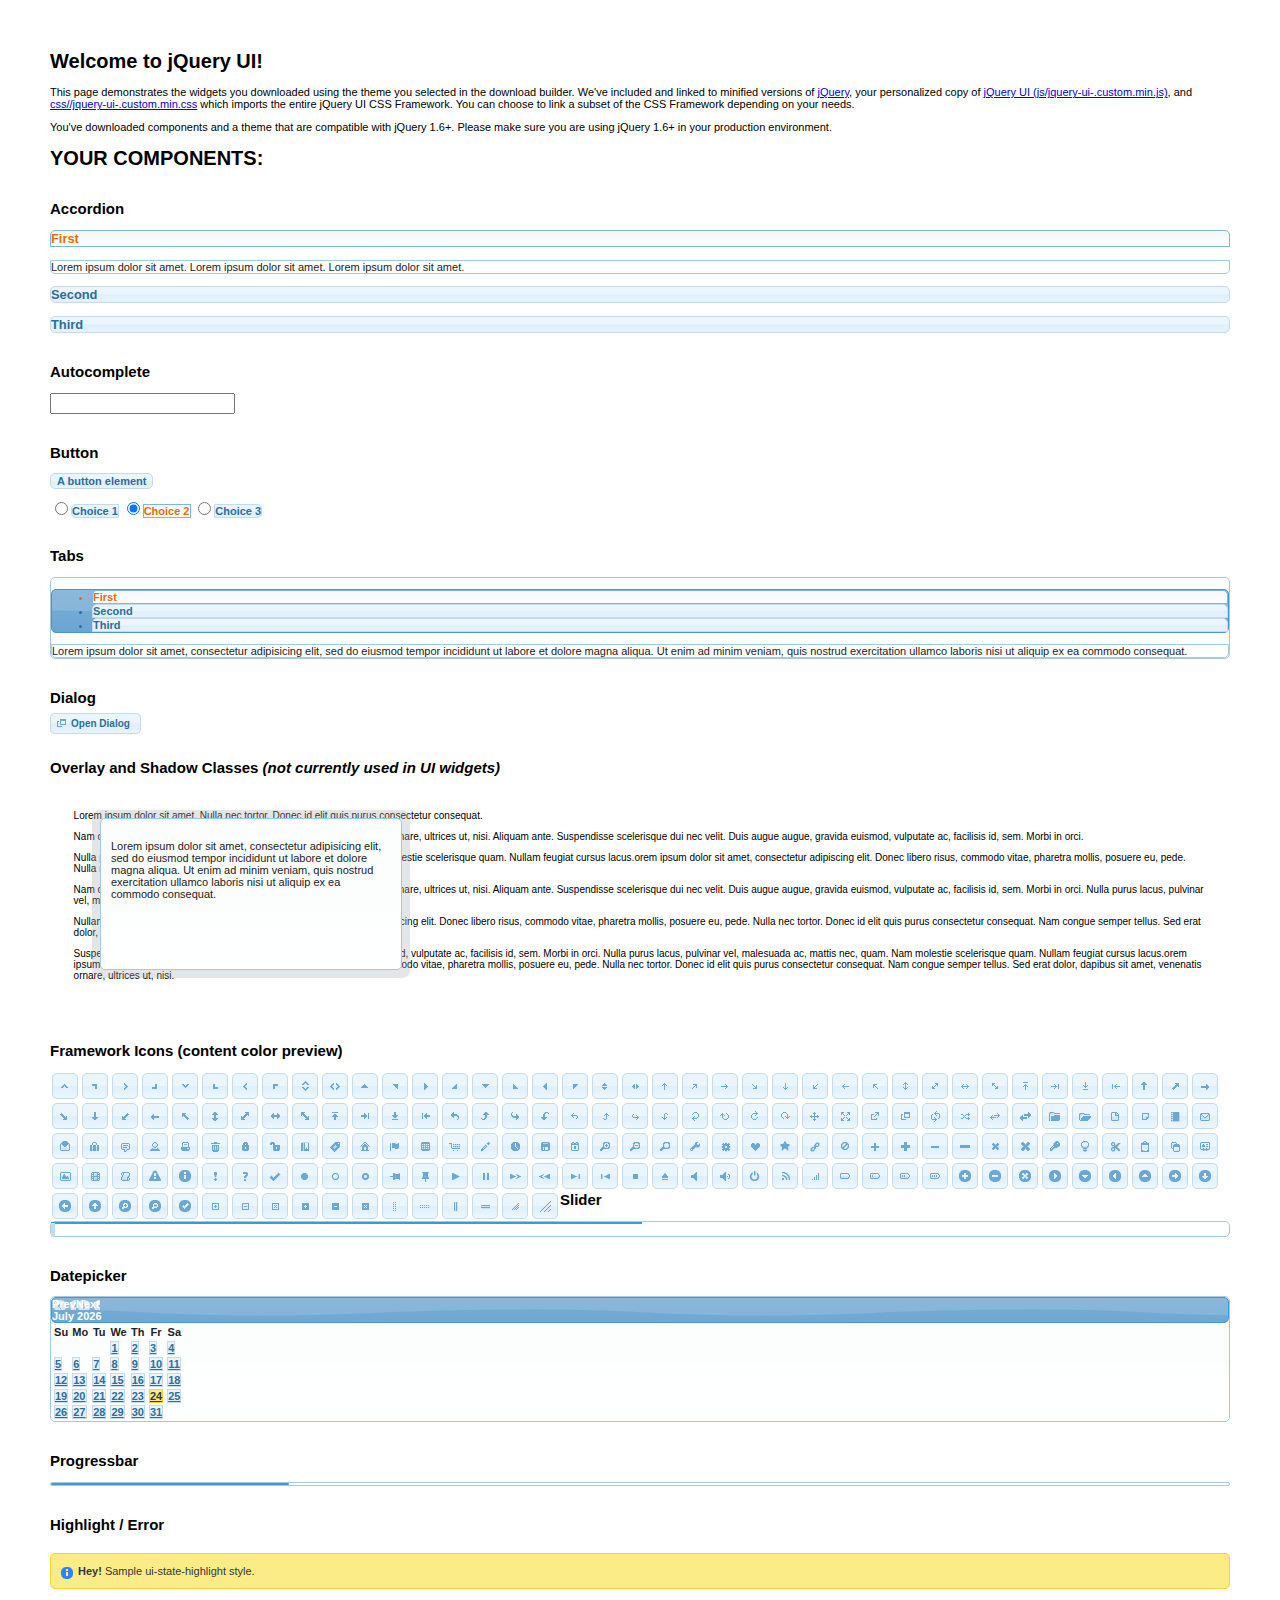
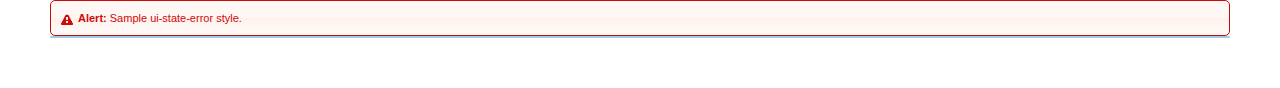
<file: pozosPemex/web/js/jquery/ui/jquery-ui-1.9.2/index.html>
<!doctype html>
<html lang="us">
<head>
	<meta charset="utf-8">
	<title>jQuery UI Example Page</title>
	<link href="css/redmond/jquery-ui-1.9.2.custom.css" rel="stylesheet">
	<script src="js/jquery-1.8.3.js"></script>
	<script src="js/jquery-ui-1.9.2.custom.js"></script>
	<script>
	$(function() {
		
		$( "#accordion" ).accordion();
		

		
		var availableTags = [
			"ActionScript",
			"AppleScript",
			"Asp",
			"BASIC",
			"C",
			"C++",
			"Clojure",
			"COBOL",
			"ColdFusion",
			"Erlang",
			"Fortran",
			"Groovy",
			"Haskell",
			"Java",
			"JavaScript",
			"Lisp",
			"Perl",
			"PHP",
			"Python",
			"Ruby",
			"Scala",
			"Scheme"
		];
		$( "#autocomplete" ).autocomplete({
			source: availableTags
		});
		

		
		$( "#button" ).button();
		$( "#radioset" ).buttonset();
		

		
		$( "#tabs" ).tabs();
		

		
		$( "#dialog" ).dialog({
			autoOpen: false,
			width: 400,
			buttons: [
				{
					text: "Ok",
					click: function() {
						$( this ).dialog( "close" );
					}
				},
				{
					text: "Cancel",
					click: function() {
						$( this ).dialog( "close" );
					}
				}
			]
		});

		// Link to open the dialog
		$( "#dialog-link" ).click(function( event ) {
			$( "#dialog" ).dialog( "open" );
			event.preventDefault();
		});
		

		
		$( "#datepicker" ).datepicker({
			inline: true
		});
		

		
		$( "#slider" ).slider({
			range: true,
			values: [ 17, 67 ]
		});
		

		
		$( "#progressbar" ).progressbar({
			value: 20
		});
		

		// Hover states on the static widgets
		$( "#dialog-link, #icons li" ).hover(
			function() {
				$( this ).addClass( "ui-state-hover" );
			},
			function() {
				$( this ).removeClass( "ui-state-hover" );
			}
		);
	});
	</script>
	<style>
	body{
		font: 62.5% "Trebuchet MS", sans-serif;
		margin: 50px;
	}
	.demoHeaders {
		margin-top: 2em;
	}
	#dialog-link {
		padding: .4em 1em .4em 20px;
		text-decoration: none;
		position: relative;
	}
	#dialog-link span.ui-icon {
		margin: 0 5px 0 0;
		position: absolute;
		left: .2em;
		top: 50%;
		margin-top: -8px;
	}
	#icons {
		margin: 0;
		padding: 0;
	}
	#icons li {
		margin: 2px;
		position: relative;
		padding: 4px 0;
		cursor: pointer;
		float: left;
		list-style: none;
	}
	#icons span.ui-icon {
		float: left;
		margin: 0 4px;
	}
	.fakewindowcontain .ui-widget-overlay {
		position: absolute;
	}
	</style>
</head>
<body>

<h1>Welcome to jQuery UI!</h1>

<div class="ui-widget">
	<p>This page demonstrates the widgets you downloaded using the theme you selected in the download builder. We've included and linked to minified versions of <a href="js/jquery-1.8.3.js">jQuery</a>, your personalized copy of <a href="js/jquery-ui-.custom.min.js">jQuery UI (js/jquery-ui-.custom.min.js)</a>, and <a href="css//jquery-ui-.custom.min.css">css//jquery-ui-.custom.min.css</a> which imports the entire jQuery UI CSS Framework. You can choose to link a subset of the CSS Framework depending on your needs. </p>
	<p>You've downloaded components and a theme that are compatible with jQuery 1.6+. Please make sure you are using jQuery 1.6+ in your production environment.</p>
</div>

<h1>YOUR COMPONENTS:</h1>


<!-- Accordion -->
<h2 class="demoHeaders">Accordion</h2>
<div id="accordion">
	<h3>First</h3>
	<div>Lorem ipsum dolor sit amet. Lorem ipsum dolor sit amet. Lorem ipsum dolor sit amet.</div>
	<h3>Second</h3>
	<div>Phasellus mattis tincidunt nibh.</div>
	<h3>Third</h3>
	<div>Nam dui erat, auctor a, dignissim quis.</div>
</div>



<!-- Autocomplete -->
<h2 class="demoHeaders">Autocomplete</h2>
<div>
	<input id="autocomplete" title="type &quot;a&quot;">
</div>



<!-- Button -->
<h2 class="demoHeaders">Button</h2>
<button id="button">A button element</button>
<form style="margin-top: 1em;">
	<div id="radioset">
		<input type="radio" id="radio1" name="radio"><label for="radio1">Choice 1</label>
		<input type="radio" id="radio2" name="radio" checked="checked"><label for="radio2">Choice 2</label>
		<input type="radio" id="radio3" name="radio"><label for="radio3">Choice 3</label>
	</div>
</form>



<!-- Tabs -->
<h2 class="demoHeaders">Tabs</h2>
<div id="tabs">
	<ul>
		<li><a href="#tabs-1">First</a></li>
		<li><a href="#tabs-2">Second</a></li>
		<li><a href="#tabs-3">Third</a></li>
	</ul>
	<div id="tabs-1">Lorem ipsum dolor sit amet, consectetur adipisicing elit, sed do eiusmod tempor incididunt ut labore et dolore magna aliqua. Ut enim ad minim veniam, quis nostrud exercitation ullamco laboris nisi ut aliquip ex ea commodo consequat.</div>
	<div id="tabs-2">Phasellus mattis tincidunt nibh. Cras orci urna, blandit id, pretium vel, aliquet ornare, felis. Maecenas scelerisque sem non nisl. Fusce sed lorem in enim dictum bibendum.</div>
	<div id="tabs-3">Nam dui erat, auctor a, dignissim quis, sollicitudin eu, felis. Pellentesque nisi urna, interdum eget, sagittis et, consequat vestibulum, lacus. Mauris porttitor ullamcorper augue.</div>
</div>



<!-- Dialog NOTE: Dialog is not generated by UI in this demo so it can be visually styled in themeroller-->
<h2 class="demoHeaders">Dialog</h2>
<p><a href="#" id="dialog-link" class="ui-state-default ui-corner-all"><span class="ui-icon ui-icon-newwin"></span>Open Dialog</a></p>

<h2 class="demoHeaders">Overlay and Shadow Classes <em>(not currently used in UI widgets)</em></h2>
<div style="position: relative; width: 96%; height: 200px; padding:1% 2%; overflow:hidden;" class="fakewindowcontain">
	<p>Lorem ipsum dolor sit amet,  Nulla nec tortor. Donec id elit quis purus consectetur consequat. </p><p>Nam congue semper tellus. Sed erat dolor, dapibus sit amet, venenatis ornare, ultrices ut, nisi. Aliquam ante. Suspendisse scelerisque dui nec velit. Duis augue augue, gravida euismod, vulputate ac, facilisis id, sem. Morbi in orci. </p><p>Nulla purus lacus, pulvinar vel, malesuada ac, mattis nec, quam. Nam molestie scelerisque quam. Nullam feugiat cursus lacus.orem ipsum dolor sit amet, consectetur adipiscing elit. Donec libero risus, commodo vitae, pharetra mollis, posuere eu, pede. Nulla nec tortor. Donec id elit quis purus consectetur consequat. </p><p>Nam congue semper tellus. Sed erat dolor, dapibus sit amet, venenatis ornare, ultrices ut, nisi. Aliquam ante. Suspendisse scelerisque dui nec velit. Duis augue augue, gravida euismod, vulputate ac, facilisis id, sem. Morbi in orci. Nulla purus lacus, pulvinar vel, malesuada ac, mattis nec, quam. Nam molestie scelerisque quam. </p><p>Nullam feugiat cursus lacus.orem ipsum dolor sit amet, consectetur adipiscing elit. Donec libero risus, commodo vitae, pharetra mollis, posuere eu, pede. Nulla nec tortor. Donec id elit quis purus consectetur consequat. Nam congue semper tellus. Sed erat dolor, dapibus sit amet, venenatis ornare, ultrices ut, nisi. Aliquam ante. </p><p>Suspendisse scelerisque dui nec velit. Duis augue augue, gravida euismod, vulputate ac, facilisis id, sem. Morbi in orci. Nulla purus lacus, pulvinar vel, malesuada ac, mattis nec, quam. Nam molestie scelerisque quam. Nullam feugiat cursus lacus.orem ipsum dolor sit amet, consectetur adipiscing elit. Donec libero risus, commodo vitae, pharetra mollis, posuere eu, pede. Nulla nec tortor. Donec id elit quis purus consectetur consequat. Nam congue semper tellus. Sed erat dolor, dapibus sit amet, venenatis ornare, ultrices ut, nisi. </p>

	<!-- ui-dialog -->
	<div class="ui-overlay"><div class="ui-widget-overlay"></div><div class="ui-widget-shadow ui-corner-all" style="width: 302px; height: 152px; position: absolute; left: 50px; top: 30px;"></div></div>
	<div style="position: absolute; width: 280px; height: 130px;left: 50px; top: 30px; padding: 10px;" class="ui-widget ui-widget-content ui-corner-all">
		<div class="ui-dialog-content ui-widget-content" style="background: none; border: 0;">
			<p>Lorem ipsum dolor sit amet, consectetur adipisicing elit, sed do eiusmod tempor incididunt ut labore et dolore magna aliqua. Ut enim ad minim veniam, quis nostrud exercitation ullamco laboris nisi ut aliquip ex ea commodo consequat.</p>
		</div>
	</div>

</div>

<!-- ui-dialog -->
<div id="dialog" title="Dialog Title">
	<p>Lorem ipsum dolor sit amet, consectetur adipisicing elit, sed do eiusmod tempor incididunt ut labore et dolore magna aliqua. Ut enim ad minim veniam, quis nostrud exercitation ullamco laboris nisi ut aliquip ex ea commodo consequat.</p>
</div>



<h2 class="demoHeaders">Framework Icons (content color preview)</h2>
<ul id="icons" class="ui-widget ui-helper-clearfix">
	<li class="ui-state-default ui-corner-all" title=".ui-icon-carat-1-n"><span class="ui-icon ui-icon-carat-1-n"></span></li>
	<li class="ui-state-default ui-corner-all" title=".ui-icon-carat-1-ne"><span class="ui-icon ui-icon-carat-1-ne"></span></li>
	<li class="ui-state-default ui-corner-all" title=".ui-icon-carat-1-e"><span class="ui-icon ui-icon-carat-1-e"></span></li>
	<li class="ui-state-default ui-corner-all" title=".ui-icon-carat-1-se"><span class="ui-icon ui-icon-carat-1-se"></span></li>
	<li class="ui-state-default ui-corner-all" title=".ui-icon-carat-1-s"><span class="ui-icon ui-icon-carat-1-s"></span></li>
	<li class="ui-state-default ui-corner-all" title=".ui-icon-carat-1-sw"><span class="ui-icon ui-icon-carat-1-sw"></span></li>
	<li class="ui-state-default ui-corner-all" title=".ui-icon-carat-1-w"><span class="ui-icon ui-icon-carat-1-w"></span></li>
	<li class="ui-state-default ui-corner-all" title=".ui-icon-carat-1-nw"><span class="ui-icon ui-icon-carat-1-nw"></span></li>
	<li class="ui-state-default ui-corner-all" title=".ui-icon-carat-2-n-s"><span class="ui-icon ui-icon-carat-2-n-s"></span></li>
	<li class="ui-state-default ui-corner-all" title=".ui-icon-carat-2-e-w"><span class="ui-icon ui-icon-carat-2-e-w"></span></li>
	<li class="ui-state-default ui-corner-all" title=".ui-icon-triangle-1-n"><span class="ui-icon ui-icon-triangle-1-n"></span></li>
	<li class="ui-state-default ui-corner-all" title=".ui-icon-triangle-1-ne"><span class="ui-icon ui-icon-triangle-1-ne"></span></li>
	<li class="ui-state-default ui-corner-all" title=".ui-icon-triangle-1-e"><span class="ui-icon ui-icon-triangle-1-e"></span></li>
	<li class="ui-state-default ui-corner-all" title=".ui-icon-triangle-1-se"><span class="ui-icon ui-icon-triangle-1-se"></span></li>
	<li class="ui-state-default ui-corner-all" title=".ui-icon-triangle-1-s"><span class="ui-icon ui-icon-triangle-1-s"></span></li>
	<li class="ui-state-default ui-corner-all" title=".ui-icon-triangle-1-sw"><span class="ui-icon ui-icon-triangle-1-sw"></span></li>
	<li class="ui-state-default ui-corner-all" title=".ui-icon-triangle-1-w"><span class="ui-icon ui-icon-triangle-1-w"></span></li>
	<li class="ui-state-default ui-corner-all" title=".ui-icon-triangle-1-nw"><span class="ui-icon ui-icon-triangle-1-nw"></span></li>
	<li class="ui-state-default ui-corner-all" title=".ui-icon-triangle-2-n-s"><span class="ui-icon ui-icon-triangle-2-n-s"></span></li>
	<li class="ui-state-default ui-corner-all" title=".ui-icon-triangle-2-e-w"><span class="ui-icon ui-icon-triangle-2-e-w"></span></li>
	<li class="ui-state-default ui-corner-all" title=".ui-icon-arrow-1-n"><span class="ui-icon ui-icon-arrow-1-n"></span></li>
	<li class="ui-state-default ui-corner-all" title=".ui-icon-arrow-1-ne"><span class="ui-icon ui-icon-arrow-1-ne"></span></li>
	<li class="ui-state-default ui-corner-all" title=".ui-icon-arrow-1-e"><span class="ui-icon ui-icon-arrow-1-e"></span></li>
	<li class="ui-state-default ui-corner-all" title=".ui-icon-arrow-1-se"><span class="ui-icon ui-icon-arrow-1-se"></span></li>
	<li class="ui-state-default ui-corner-all" title=".ui-icon-arrow-1-s"><span class="ui-icon ui-icon-arrow-1-s"></span></li>
	<li class="ui-state-default ui-corner-all" title=".ui-icon-arrow-1-sw"><span class="ui-icon ui-icon-arrow-1-sw"></span></li>
	<li class="ui-state-default ui-corner-all" title=".ui-icon-arrow-1-w"><span class="ui-icon ui-icon-arrow-1-w"></span></li>
	<li class="ui-state-default ui-corner-all" title=".ui-icon-arrow-1-nw"><span class="ui-icon ui-icon-arrow-1-nw"></span></li>
	<li class="ui-state-default ui-corner-all" title=".ui-icon-arrow-2-n-s"><span class="ui-icon ui-icon-arrow-2-n-s"></span></li>
	<li class="ui-state-default ui-corner-all" title=".ui-icon-arrow-2-ne-sw"><span class="ui-icon ui-icon-arrow-2-ne-sw"></span></li>
	<li class="ui-state-default ui-corner-all" title=".ui-icon-arrow-2-e-w"><span class="ui-icon ui-icon-arrow-2-e-w"></span></li>
	<li class="ui-state-default ui-corner-all" title=".ui-icon-arrow-2-se-nw"><span class="ui-icon ui-icon-arrow-2-se-nw"></span></li>
	<li class="ui-state-default ui-corner-all" title=".ui-icon-arrowstop-1-n"><span class="ui-icon ui-icon-arrowstop-1-n"></span></li>
	<li class="ui-state-default ui-corner-all" title=".ui-icon-arrowstop-1-e"><span class="ui-icon ui-icon-arrowstop-1-e"></span></li>
	<li class="ui-state-default ui-corner-all" title=".ui-icon-arrowstop-1-s"><span class="ui-icon ui-icon-arrowstop-1-s"></span></li>
	<li class="ui-state-default ui-corner-all" title=".ui-icon-arrowstop-1-w"><span class="ui-icon ui-icon-arrowstop-1-w"></span></li>
	<li class="ui-state-default ui-corner-all" title=".ui-icon-arrowthick-1-n"><span class="ui-icon ui-icon-arrowthick-1-n"></span></li>
	<li class="ui-state-default ui-corner-all" title=".ui-icon-arrowthick-1-ne"><span class="ui-icon ui-icon-arrowthick-1-ne"></span></li>
	<li class="ui-state-default ui-corner-all" title=".ui-icon-arrowthick-1-e"><span class="ui-icon ui-icon-arrowthick-1-e"></span></li>
	<li class="ui-state-default ui-corner-all" title=".ui-icon-arrowthick-1-se"><span class="ui-icon ui-icon-arrowthick-1-se"></span></li>
	<li class="ui-state-default ui-corner-all" title=".ui-icon-arrowthick-1-s"><span class="ui-icon ui-icon-arrowthick-1-s"></span></li>
	<li class="ui-state-default ui-corner-all" title=".ui-icon-arrowthick-1-sw"><span class="ui-icon ui-icon-arrowthick-1-sw"></span></li>
	<li class="ui-state-default ui-corner-all" title=".ui-icon-arrowthick-1-w"><span class="ui-icon ui-icon-arrowthick-1-w"></span></li>
	<li class="ui-state-default ui-corner-all" title=".ui-icon-arrowthick-1-nw"><span class="ui-icon ui-icon-arrowthick-1-nw"></span></li>
	<li class="ui-state-default ui-corner-all" title=".ui-icon-arrowthick-2-n-s"><span class="ui-icon ui-icon-arrowthick-2-n-s"></span></li>
	<li class="ui-state-default ui-corner-all" title=".ui-icon-arrowthick-2-ne-sw"><span class="ui-icon ui-icon-arrowthick-2-ne-sw"></span></li>
	<li class="ui-state-default ui-corner-all" title=".ui-icon-arrowthick-2-e-w"><span class="ui-icon ui-icon-arrowthick-2-e-w"></span></li>
	<li class="ui-state-default ui-corner-all" title=".ui-icon-arrowthick-2-se-nw"><span class="ui-icon ui-icon-arrowthick-2-se-nw"></span></li>
	<li class="ui-state-default ui-corner-all" title=".ui-icon-arrowthickstop-1-n"><span class="ui-icon ui-icon-arrowthickstop-1-n"></span></li>
	<li class="ui-state-default ui-corner-all" title=".ui-icon-arrowthickstop-1-e"><span class="ui-icon ui-icon-arrowthickstop-1-e"></span></li>
	<li class="ui-state-default ui-corner-all" title=".ui-icon-arrowthickstop-1-s"><span class="ui-icon ui-icon-arrowthickstop-1-s"></span></li>
	<li class="ui-state-default ui-corner-all" title=".ui-icon-arrowthickstop-1-w"><span class="ui-icon ui-icon-arrowthickstop-1-w"></span></li>
	<li class="ui-state-default ui-corner-all" title=".ui-icon-arrowreturnthick-1-w"><span class="ui-icon ui-icon-arrowreturnthick-1-w"></span></li>
	<li class="ui-state-default ui-corner-all" title=".ui-icon-arrowreturnthick-1-n"><span class="ui-icon ui-icon-arrowreturnthick-1-n"></span></li>
	<li class="ui-state-default ui-corner-all" title=".ui-icon-arrowreturnthick-1-e"><span class="ui-icon ui-icon-arrowreturnthick-1-e"></span></li>
	<li class="ui-state-default ui-corner-all" title=".ui-icon-arrowreturnthick-1-s"><span class="ui-icon ui-icon-arrowreturnthick-1-s"></span></li>
	<li class="ui-state-default ui-corner-all" title=".ui-icon-arrowreturn-1-w"><span class="ui-icon ui-icon-arrowreturn-1-w"></span></li>
	<li class="ui-state-default ui-corner-all" title=".ui-icon-arrowreturn-1-n"><span class="ui-icon ui-icon-arrowreturn-1-n"></span></li>
	<li class="ui-state-default ui-corner-all" title=".ui-icon-arrowreturn-1-e"><span class="ui-icon ui-icon-arrowreturn-1-e"></span></li>
	<li class="ui-state-default ui-corner-all" title=".ui-icon-arrowreturn-1-s"><span class="ui-icon ui-icon-arrowreturn-1-s"></span></li>
	<li class="ui-state-default ui-corner-all" title=".ui-icon-arrowrefresh-1-w"><span class="ui-icon ui-icon-arrowrefresh-1-w"></span></li>
	<li class="ui-state-default ui-corner-all" title=".ui-icon-arrowrefresh-1-n"><span class="ui-icon ui-icon-arrowrefresh-1-n"></span></li>
	<li class="ui-state-default ui-corner-all" title=".ui-icon-arrowrefresh-1-e"><span class="ui-icon ui-icon-arrowrefresh-1-e"></span></li>
	<li class="ui-state-default ui-corner-all" title=".ui-icon-arrowrefresh-1-s"><span class="ui-icon ui-icon-arrowrefresh-1-s"></span></li>
	<li class="ui-state-default ui-corner-all" title=".ui-icon-arrow-4"><span class="ui-icon ui-icon-arrow-4"></span></li>
	<li class="ui-state-default ui-corner-all" title=".ui-icon-arrow-4-diag"><span class="ui-icon ui-icon-arrow-4-diag"></span></li>
	<li class="ui-state-default ui-corner-all" title=".ui-icon-extlink"><span class="ui-icon ui-icon-extlink"></span></li>
	<li class="ui-state-default ui-corner-all" title=".ui-icon-newwin"><span class="ui-icon ui-icon-newwin"></span></li>
	<li class="ui-state-default ui-corner-all" title=".ui-icon-refresh"><span class="ui-icon ui-icon-refresh"></span></li>
	<li class="ui-state-default ui-corner-all" title=".ui-icon-shuffle"><span class="ui-icon ui-icon-shuffle"></span></li>
	<li class="ui-state-default ui-corner-all" title=".ui-icon-transfer-e-w"><span class="ui-icon ui-icon-transfer-e-w"></span></li>
	<li class="ui-state-default ui-corner-all" title=".ui-icon-transferthick-e-w"><span class="ui-icon ui-icon-transferthick-e-w"></span></li>
	<li class="ui-state-default ui-corner-all" title=".ui-icon-folder-collapsed"><span class="ui-icon ui-icon-folder-collapsed"></span></li>
	<li class="ui-state-default ui-corner-all" title=".ui-icon-folder-open"><span class="ui-icon ui-icon-folder-open"></span></li>
	<li class="ui-state-default ui-corner-all" title=".ui-icon-document"><span class="ui-icon ui-icon-document"></span></li>
	<li class="ui-state-default ui-corner-all" title=".ui-icon-document-b"><span class="ui-icon ui-icon-document-b"></span></li>
	<li class="ui-state-default ui-corner-all" title=".ui-icon-note"><span class="ui-icon ui-icon-note"></span></li>
	<li class="ui-state-default ui-corner-all" title=".ui-icon-mail-closed"><span class="ui-icon ui-icon-mail-closed"></span></li>
	<li class="ui-state-default ui-corner-all" title=".ui-icon-mail-open"><span class="ui-icon ui-icon-mail-open"></span></li>
	<li class="ui-state-default ui-corner-all" title=".ui-icon-suitcase"><span class="ui-icon ui-icon-suitcase"></span></li>
	<li class="ui-state-default ui-corner-all" title=".ui-icon-comment"><span class="ui-icon ui-icon-comment"></span></li>
	<li class="ui-state-default ui-corner-all" title=".ui-icon-person"><span class="ui-icon ui-icon-person"></span></li>
	<li class="ui-state-default ui-corner-all" title=".ui-icon-print"><span class="ui-icon ui-icon-print"></span></li>
	<li class="ui-state-default ui-corner-all" title=".ui-icon-trash"><span class="ui-icon ui-icon-trash"></span></li>
	<li class="ui-state-default ui-corner-all" title=".ui-icon-locked"><span class="ui-icon ui-icon-locked"></span></li>
	<li class="ui-state-default ui-corner-all" title=".ui-icon-unlocked"><span class="ui-icon ui-icon-unlocked"></span></li>
	<li class="ui-state-default ui-corner-all" title=".ui-icon-bookmark"><span class="ui-icon ui-icon-bookmark"></span></li>
	<li class="ui-state-default ui-corner-all" title=".ui-icon-tag"><span class="ui-icon ui-icon-tag"></span></li>
	<li class="ui-state-default ui-corner-all" title=".ui-icon-home"><span class="ui-icon ui-icon-home"></span></li>
	<li class="ui-state-default ui-corner-all" title=".ui-icon-flag"><span class="ui-icon ui-icon-flag"></span></li>
	<li class="ui-state-default ui-corner-all" title=".ui-icon-calculator"><span class="ui-icon ui-icon-calculator"></span></li>
	<li class="ui-state-default ui-corner-all" title=".ui-icon-cart"><span class="ui-icon ui-icon-cart"></span></li>
	<li class="ui-state-default ui-corner-all" title=".ui-icon-pencil"><span class="ui-icon ui-icon-pencil"></span></li>
	<li class="ui-state-default ui-corner-all" title=".ui-icon-clock"><span class="ui-icon ui-icon-clock"></span></li>
	<li class="ui-state-default ui-corner-all" title=".ui-icon-disk"><span class="ui-icon ui-icon-disk"></span></li>
	<li class="ui-state-default ui-corner-all" title=".ui-icon-calendar"><span class="ui-icon ui-icon-calendar"></span></li>
	<li class="ui-state-default ui-corner-all" title=".ui-icon-zoomin"><span class="ui-icon ui-icon-zoomin"></span></li>
	<li class="ui-state-default ui-corner-all" title=".ui-icon-zoomout"><span class="ui-icon ui-icon-zoomout"></span></li>
	<li class="ui-state-default ui-corner-all" title=".ui-icon-search"><span class="ui-icon ui-icon-search"></span></li>
	<li class="ui-state-default ui-corner-all" title=".ui-icon-wrench"><span class="ui-icon ui-icon-wrench"></span></li>
	<li class="ui-state-default ui-corner-all" title=".ui-icon-gear"><span class="ui-icon ui-icon-gear"></span></li>
	<li class="ui-state-default ui-corner-all" title=".ui-icon-heart"><span class="ui-icon ui-icon-heart"></span></li>
	<li class="ui-state-default ui-corner-all" title=".ui-icon-star"><span class="ui-icon ui-icon-star"></span></li>
	<li class="ui-state-default ui-corner-all" title=".ui-icon-link"><span class="ui-icon ui-icon-link"></span></li>
	<li class="ui-state-default ui-corner-all" title=".ui-icon-cancel"><span class="ui-icon ui-icon-cancel"></span></li>
	<li class="ui-state-default ui-corner-all" title=".ui-icon-plus"><span class="ui-icon ui-icon-plus"></span></li>
	<li class="ui-state-default ui-corner-all" title=".ui-icon-plusthick"><span class="ui-icon ui-icon-plusthick"></span></li>
	<li class="ui-state-default ui-corner-all" title=".ui-icon-minus"><span class="ui-icon ui-icon-minus"></span></li>
	<li class="ui-state-default ui-corner-all" title=".ui-icon-minusthick"><span class="ui-icon ui-icon-minusthick"></span></li>
	<li class="ui-state-default ui-corner-all" title=".ui-icon-close"><span class="ui-icon ui-icon-close"></span></li>
	<li class="ui-state-default ui-corner-all" title=".ui-icon-closethick"><span class="ui-icon ui-icon-closethick"></span></li>
	<li class="ui-state-default ui-corner-all" title=".ui-icon-key"><span class="ui-icon ui-icon-key"></span></li>
	<li class="ui-state-default ui-corner-all" title=".ui-icon-lightbulb"><span class="ui-icon ui-icon-lightbulb"></span></li>
	<li class="ui-state-default ui-corner-all" title=".ui-icon-scissors"><span class="ui-icon ui-icon-scissors"></span></li>
	<li class="ui-state-default ui-corner-all" title=".ui-icon-clipboard"><span class="ui-icon ui-icon-clipboard"></span></li>
	<li class="ui-state-default ui-corner-all" title=".ui-icon-copy"><span class="ui-icon ui-icon-copy"></span></li>
	<li class="ui-state-default ui-corner-all" title=".ui-icon-contact"><span class="ui-icon ui-icon-contact"></span></li>
	<li class="ui-state-default ui-corner-all" title=".ui-icon-image"><span class="ui-icon ui-icon-image"></span></li>
	<li class="ui-state-default ui-corner-all" title=".ui-icon-video"><span class="ui-icon ui-icon-video"></span></li>
	<li class="ui-state-default ui-corner-all" title=".ui-icon-script"><span class="ui-icon ui-icon-script"></span></li>
	<li class="ui-state-default ui-corner-all" title=".ui-icon-alert"><span class="ui-icon ui-icon-alert"></span></li>
	<li class="ui-state-default ui-corner-all" title=".ui-icon-info"><span class="ui-icon ui-icon-info"></span></li>
	<li class="ui-state-default ui-corner-all" title=".ui-icon-notice"><span class="ui-icon ui-icon-notice"></span></li>
	<li class="ui-state-default ui-corner-all" title=".ui-icon-help"><span class="ui-icon ui-icon-help"></span></li>
	<li class="ui-state-default ui-corner-all" title=".ui-icon-check"><span class="ui-icon ui-icon-check"></span></li>
	<li class="ui-state-default ui-corner-all" title=".ui-icon-bullet"><span class="ui-icon ui-icon-bullet"></span></li>
	<li class="ui-state-default ui-corner-all" title=".ui-icon-radio-off"><span class="ui-icon ui-icon-radio-off"></span></li>
	<li class="ui-state-default ui-corner-all" title=".ui-icon-radio-on"><span class="ui-icon ui-icon-radio-on"></span></li>
	<li class="ui-state-default ui-corner-all" title=".ui-icon-pin-w"><span class="ui-icon ui-icon-pin-w"></span></li>
	<li class="ui-state-default ui-corner-all" title=".ui-icon-pin-s"><span class="ui-icon ui-icon-pin-s"></span></li>
	<li class="ui-state-default ui-corner-all" title=".ui-icon-play"><span class="ui-icon ui-icon-play"></span></li>
	<li class="ui-state-default ui-corner-all" title=".ui-icon-pause"><span class="ui-icon ui-icon-pause"></span></li>
	<li class="ui-state-default ui-corner-all" title=".ui-icon-seek-next"><span class="ui-icon ui-icon-seek-next"></span></li>
	<li class="ui-state-default ui-corner-all" title=".ui-icon-seek-prev"><span class="ui-icon ui-icon-seek-prev"></span></li>
	<li class="ui-state-default ui-corner-all" title=".ui-icon-seek-end"><span class="ui-icon ui-icon-seek-end"></span></li>
	<li class="ui-state-default ui-corner-all" title=".ui-icon-seek-first"><span class="ui-icon ui-icon-seek-first"></span></li>
	<li class="ui-state-default ui-corner-all" title=".ui-icon-stop"><span class="ui-icon ui-icon-stop"></span></li>
	<li class="ui-state-default ui-corner-all" title=".ui-icon-eject"><span class="ui-icon ui-icon-eject"></span></li>
	<li class="ui-state-default ui-corner-all" title=".ui-icon-volume-off"><span class="ui-icon ui-icon-volume-off"></span></li>
	<li class="ui-state-default ui-corner-all" title=".ui-icon-volume-on"><span class="ui-icon ui-icon-volume-on"></span></li>
	<li class="ui-state-default ui-corner-all" title=".ui-icon-power"><span class="ui-icon ui-icon-power"></span></li>
	<li class="ui-state-default ui-corner-all" title=".ui-icon-signal-diag"><span class="ui-icon ui-icon-signal-diag"></span></li>
	<li class="ui-state-default ui-corner-all" title=".ui-icon-signal"><span class="ui-icon ui-icon-signal"></span></li>
	<li class="ui-state-default ui-corner-all" title=".ui-icon-battery-0"><span class="ui-icon ui-icon-battery-0"></span></li>
	<li class="ui-state-default ui-corner-all" title=".ui-icon-battery-1"><span class="ui-icon ui-icon-battery-1"></span></li>
	<li class="ui-state-default ui-corner-all" title=".ui-icon-battery-2"><span class="ui-icon ui-icon-battery-2"></span></li>
	<li class="ui-state-default ui-corner-all" title=".ui-icon-battery-3"><span class="ui-icon ui-icon-battery-3"></span></li>
	<li class="ui-state-default ui-corner-all" title=".ui-icon-circle-plus"><span class="ui-icon ui-icon-circle-plus"></span></li>
	<li class="ui-state-default ui-corner-all" title=".ui-icon-circle-minus"><span class="ui-icon ui-icon-circle-minus"></span></li>
	<li class="ui-state-default ui-corner-all" title=".ui-icon-circle-close"><span class="ui-icon ui-icon-circle-close"></span></li>
	<li class="ui-state-default ui-corner-all" title=".ui-icon-circle-triangle-e"><span class="ui-icon ui-icon-circle-triangle-e"></span></li>
	<li class="ui-state-default ui-corner-all" title=".ui-icon-circle-triangle-s"><span class="ui-icon ui-icon-circle-triangle-s"></span></li>
	<li class="ui-state-default ui-corner-all" title=".ui-icon-circle-triangle-w"><span class="ui-icon ui-icon-circle-triangle-w"></span></li>
	<li class="ui-state-default ui-corner-all" title=".ui-icon-circle-triangle-n"><span class="ui-icon ui-icon-circle-triangle-n"></span></li>
	<li class="ui-state-default ui-corner-all" title=".ui-icon-circle-arrow-e"><span class="ui-icon ui-icon-circle-arrow-e"></span></li>
	<li class="ui-state-default ui-corner-all" title=".ui-icon-circle-arrow-s"><span class="ui-icon ui-icon-circle-arrow-s"></span></li>
	<li class="ui-state-default ui-corner-all" title=".ui-icon-circle-arrow-w"><span class="ui-icon ui-icon-circle-arrow-w"></span></li>
	<li class="ui-state-default ui-corner-all" title=".ui-icon-circle-arrow-n"><span class="ui-icon ui-icon-circle-arrow-n"></span></li>
	<li class="ui-state-default ui-corner-all" title=".ui-icon-circle-zoomin"><span class="ui-icon ui-icon-circle-zoomin"></span></li>
	<li class="ui-state-default ui-corner-all" title=".ui-icon-circle-zoomout"><span class="ui-icon ui-icon-circle-zoomout"></span></li>
	<li class="ui-state-default ui-corner-all" title=".ui-icon-circle-check"><span class="ui-icon ui-icon-circle-check"></span></li>
	<li class="ui-state-default ui-corner-all" title=".ui-icon-circlesmall-plus"><span class="ui-icon ui-icon-circlesmall-plus"></span></li>
	<li class="ui-state-default ui-corner-all" title=".ui-icon-circlesmall-minus"><span class="ui-icon ui-icon-circlesmall-minus"></span></li>
	<li class="ui-state-default ui-corner-all" title=".ui-icon-circlesmall-close"><span class="ui-icon ui-icon-circlesmall-close"></span></li>
	<li class="ui-state-default ui-corner-all" title=".ui-icon-squaresmall-plus"><span class="ui-icon ui-icon-squaresmall-plus"></span></li>
	<li class="ui-state-default ui-corner-all" title=".ui-icon-squaresmall-minus"><span class="ui-icon ui-icon-squaresmall-minus"></span></li>
	<li class="ui-state-default ui-corner-all" title=".ui-icon-squaresmall-close"><span class="ui-icon ui-icon-squaresmall-close"></span></li>
	<li class="ui-state-default ui-corner-all" title=".ui-icon-grip-dotted-vertical"><span class="ui-icon ui-icon-grip-dotted-vertical"></span></li>
	<li class="ui-state-default ui-corner-all" title=".ui-icon-grip-dotted-horizontal"><span class="ui-icon ui-icon-grip-dotted-horizontal"></span></li>
	<li class="ui-state-default ui-corner-all" title=".ui-icon-grip-solid-vertical"><span class="ui-icon ui-icon-grip-solid-vertical"></span></li>
	<li class="ui-state-default ui-corner-all" title=".ui-icon-grip-solid-horizontal"><span class="ui-icon ui-icon-grip-solid-horizontal"></span></li>
	<li class="ui-state-default ui-corner-all" title=".ui-icon-gripsmall-diagonal-se"><span class="ui-icon ui-icon-gripsmall-diagonal-se"></span></li>
	<li class="ui-state-default ui-corner-all" title=".ui-icon-grip-diagonal-se"><span class="ui-icon ui-icon-grip-diagonal-se"></span></li>
</ul>


<!-- Slider -->
<h2 class="demoHeaders">Slider</h2>
<div id="slider"></div>



<!-- Datepicker -->
<h2 class="demoHeaders">Datepicker</h2>
<div id="datepicker"></div>



<!-- Progressbar -->
<h2 class="demoHeaders">Progressbar</h2>
<div id="progressbar"></div>


<!-- Highlight / Error -->
<h2 class="demoHeaders">Highlight / Error</h2>
<div class="ui-widget">
	<div class="ui-state-highlight ui-corner-all" style="margin-top: 20px; padding: 0 .7em;">
		<p><span class="ui-icon ui-icon-info" style="float: left; margin-right: .3em;"></span>
		<strong>Hey!</strong> Sample ui-state-highlight style.</p>
	</div>
</div>
<br>
<div class="ui-widget">
	<div class="ui-state-error ui-corner-all" style="padding: 0 .7em;">
		<p><span class="ui-icon ui-icon-alert" style="float: left; margin-right: .3em;"></span>
		<strong>Alert:</strong> Sample ui-state-error style.</p>
	</div>
</div>

</body>
</html>
</file>
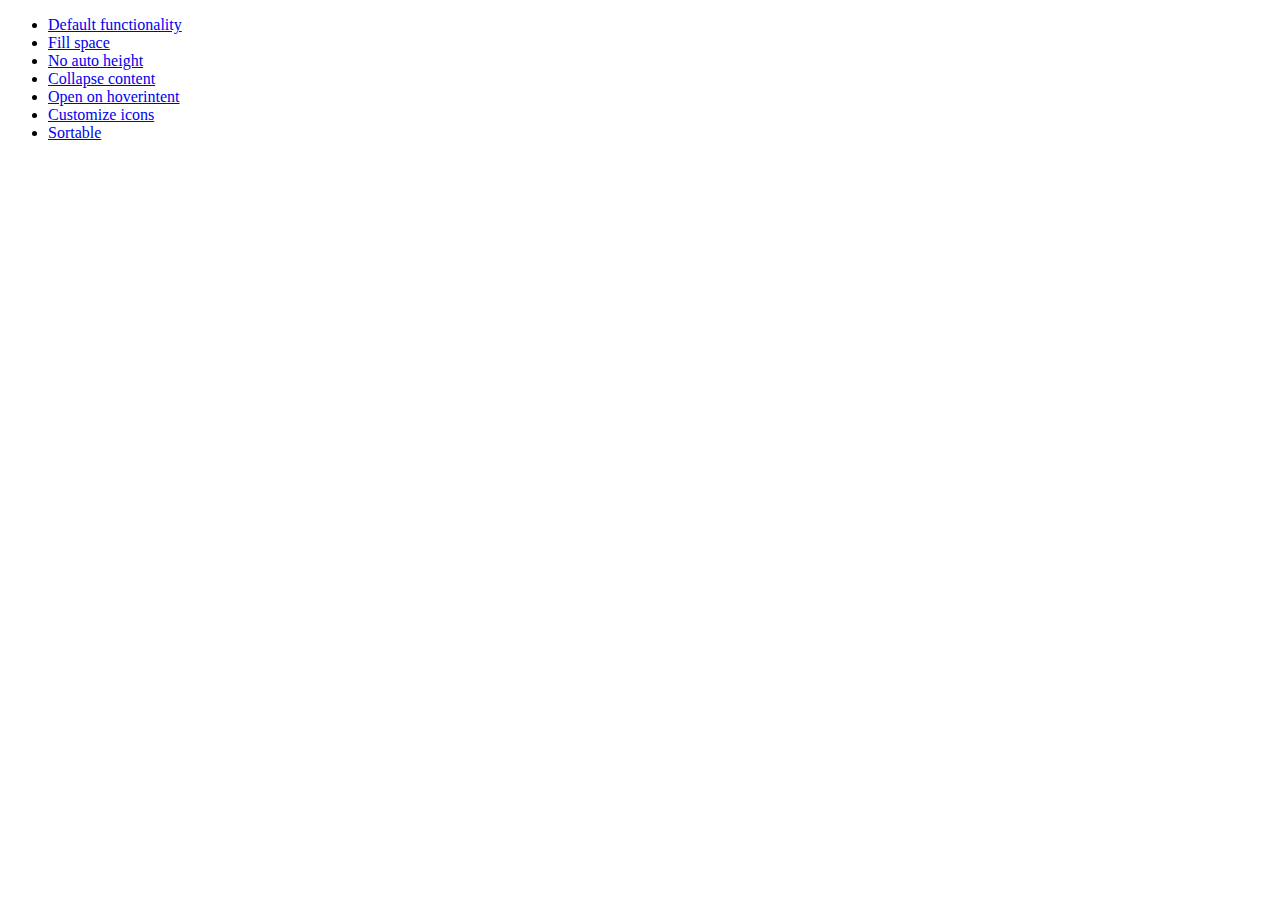
<file: pozosPemex/web/js/jquery/ui/jquery-ui-1.9.2/development-bundle/demos/accordion/index.html>
<!doctype html>
<html lang="en">
<head>
	<meta charset="utf-8">
	<title>jQuery UI Accordion Demos</title>
</head>
<body>

<ul>
	<li><a href="default.html">Default functionality</a></li>
	<li><a href="fillspace.html">Fill space</a></li>
	<li><a href="no-auto-height.html">No auto height</a></li>
	<li><a href="collapsible.html">Collapse content</a></li>
	<li><a href="hoverintent.html">Open on hoverintent</a></li>
	<li><a href="custom-icons.html">Customize icons</a></li>
	<li><a href="sortable.html">Sortable</a></li>
</ul>

</body>
</html>
</file>
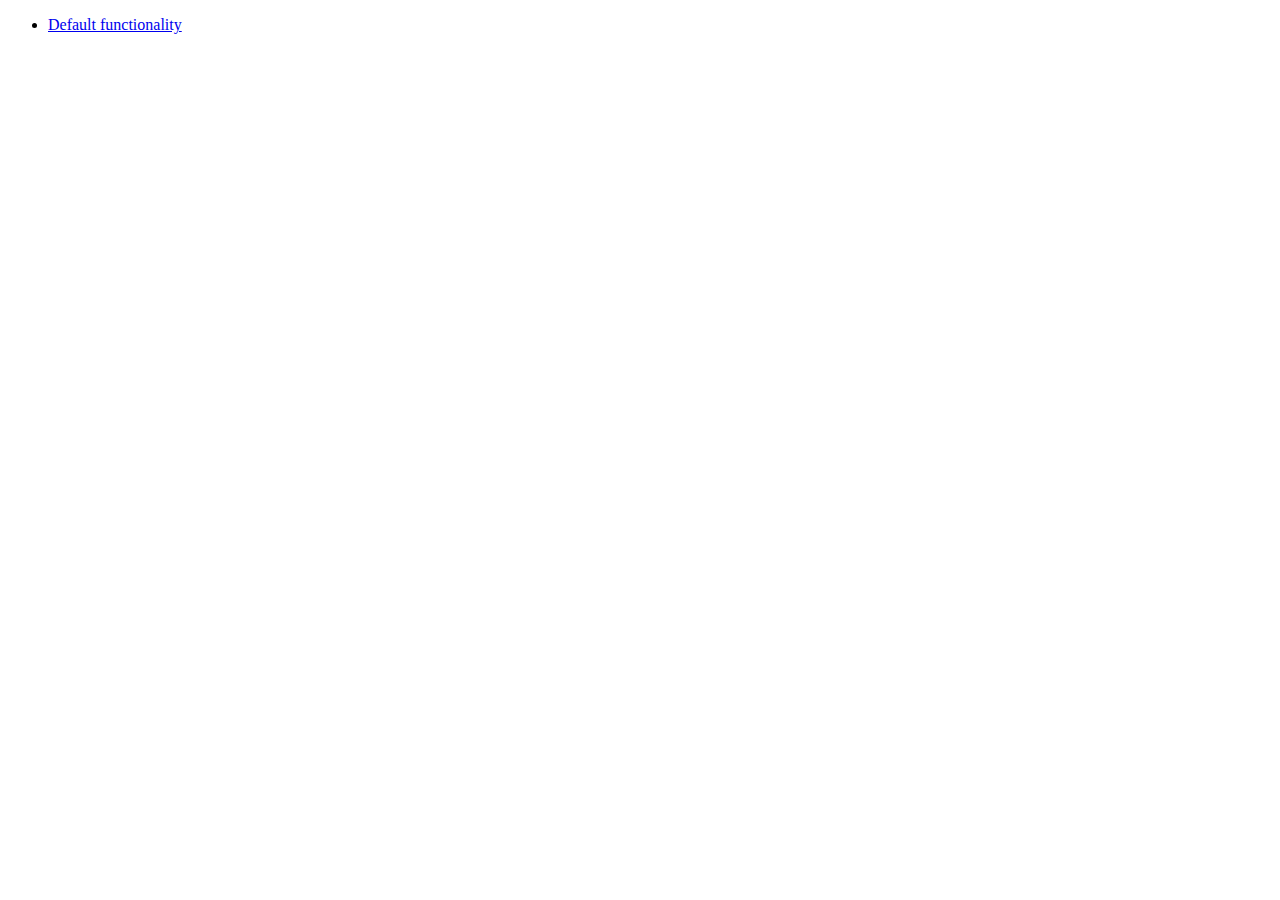
<file: pozosPemex/web/js/jquery/ui/jquery-ui-1.9.2/development-bundle/demos/addClass/index.html>
<!doctype html>
<html lang="en">
<head>
	<meta charset="utf-8">
	<title>jQuery UI Effects Demos</title>
</head>
<body>

<ul>
	<li><a href="default.html">Default functionality</a></li>
</ul>

</body>
</html>
</file>
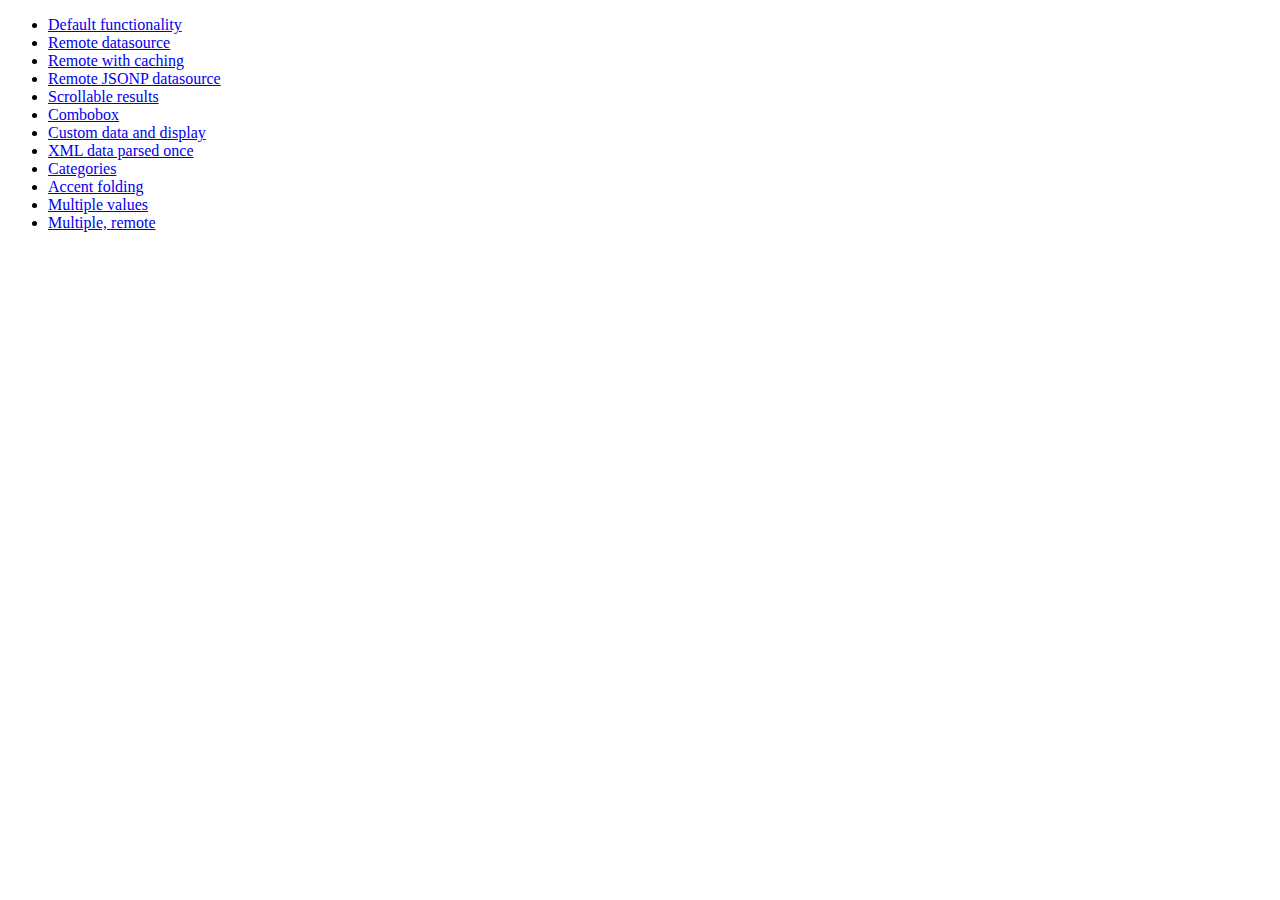
<file: pozosPemex/web/js/jquery/ui/jquery-ui-1.9.2/development-bundle/demos/autocomplete/index.html>
<!doctype html>
<html lang="en">
<head>
	<meta charset="utf-8">
	<title>jQuery UI Autocomplete Demos</title>
</head>
<body>

<ul>
	<li><a href="default.html">Default functionality</a></li>
	<li><a href="remote.html">Remote datasource</a></li>
	<li><a href="remote-with-cache.html">Remote with caching</a></li>
	<li><a href="remote-jsonp.html">Remote JSONP datasource</a></li>
	<li><a href="maxheight.html">Scrollable results</a></li>
	<li><a href="combobox.html">Combobox</a></li>
	<li><a href="custom-data.html">Custom data and display</a></li>
	<li><a href="xml.html">XML data parsed once</a></li>
	<li><a href="categories.html">Categories</a></li>
	<li><a href="folding.html">Accent folding</a></li>
	<li><a href="multiple.html">Multiple values</a></li>
	<li><a href="multiple-remote.html">Multiple, remote</a></li>
</ul>

</body>
</html>
</file>
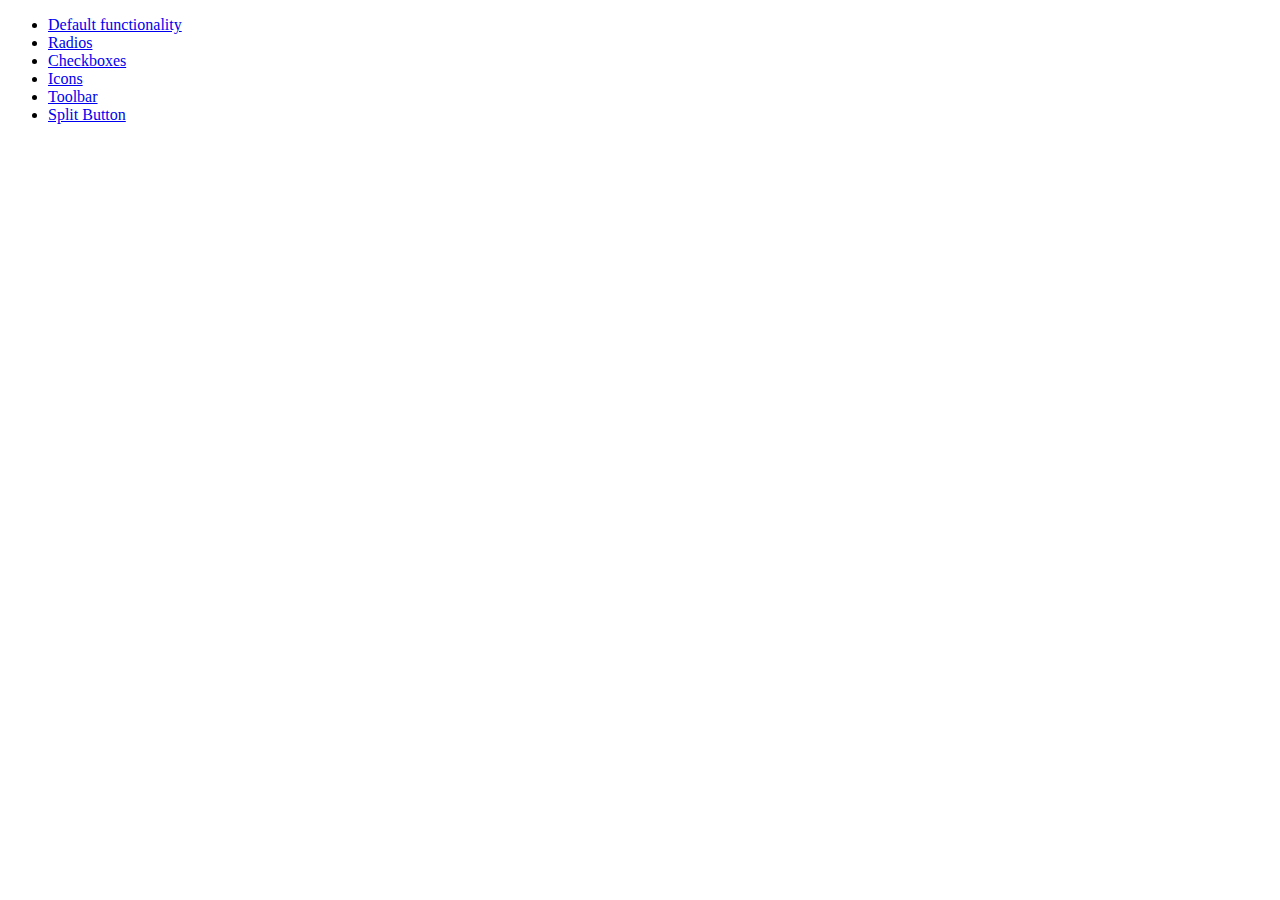
<file: pozosPemex/web/js/jquery/ui/jquery-ui-1.9.2/development-bundle/demos/button/index.html>
<!doctype html>
<html lang="en">
<head>
	<meta charset="utf-8">
	<title>jQuery UI Button Demos</title>
</head>
<body>

<ul>
	<li><a href="default.html">Default functionality</a></li>
	<li><a href="radio.html">Radios</a></li>
	<li><a href="checkbox.html">Checkboxes</a></li>
	<li><a href="icons.html">Icons</a></li>
	<li><a href="toolbar.html">Toolbar</a></li>
	<li><a href="splitbutton.html">Split Button</a></li>
</ul>

</body>
</html>
</file>
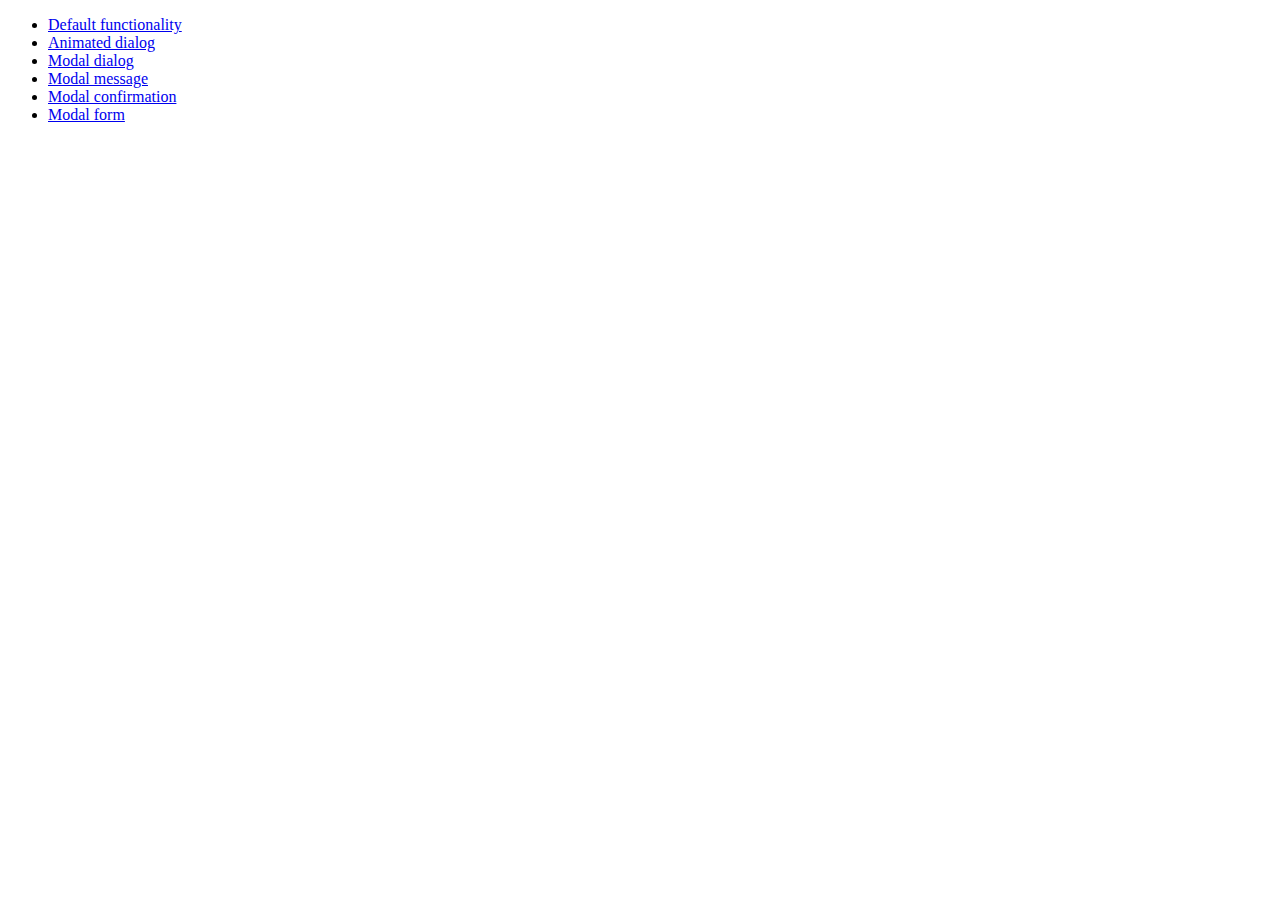
<file: pozosPemex/web/js/jquery/ui/jquery-ui-1.9.2/development-bundle/demos/dialog/index.html>
<!doctype html>
<html lang="en">
<head>
	<meta charset="utf-8">
	<title>jQuery UI Dialog Demos</title>
</head>
<body>

<ul>
	<li><a href="default.html">Default functionality</a></li>
	<li><a href="animated.html">Animated dialog</a></li>
	<li><a href="modal.html">Modal dialog</a></li>
	<li><a href="modal-message.html">Modal message</a></li>
	<li><a href="modal-confirmation.html">Modal confirmation</a></li>
	<li><a href="modal-form.html">Modal form</a></li>
</ul>

</body>
</html>
</file>
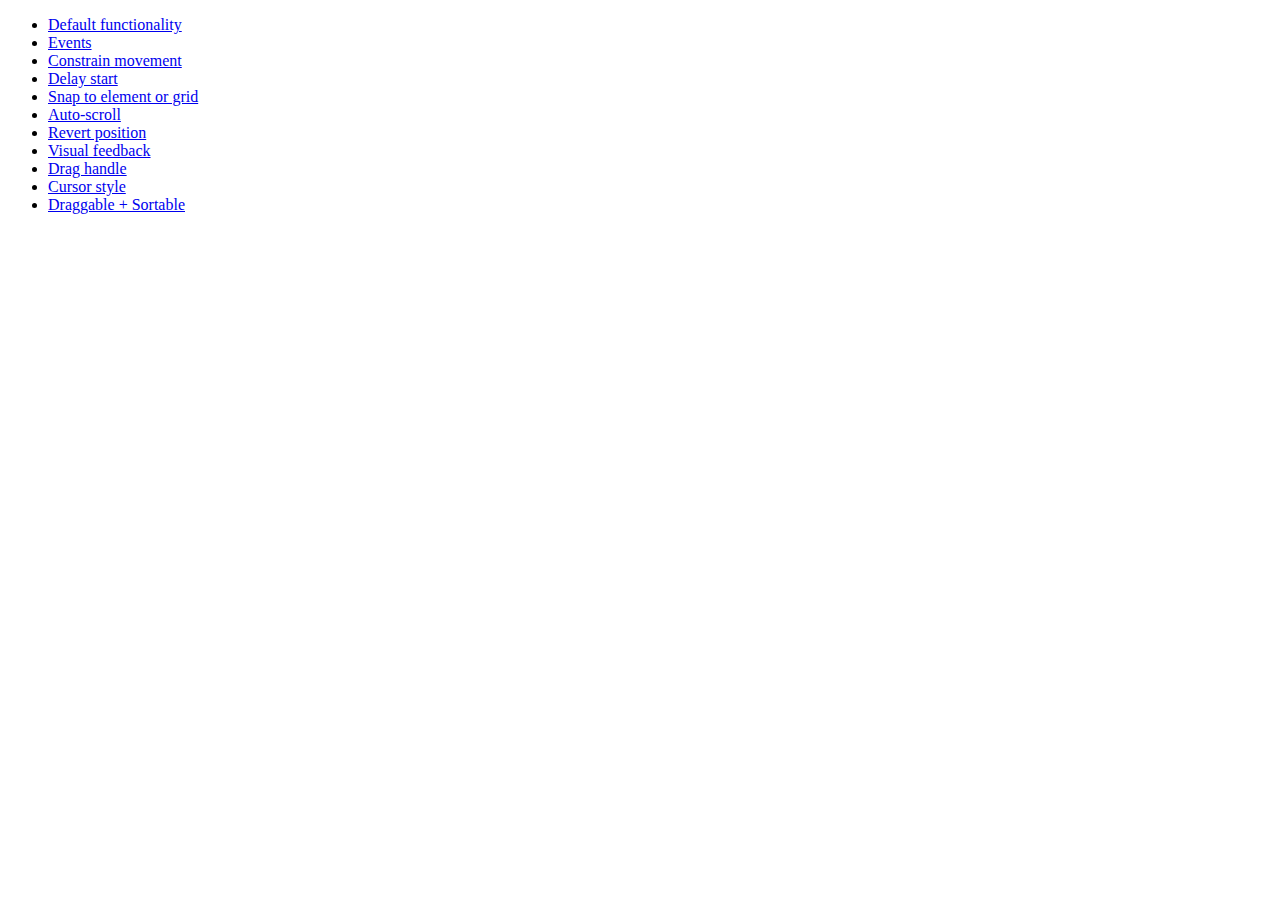
<file: pozosPemex/web/js/jquery/ui/jquery-ui-1.9.2/development-bundle/demos/draggable/index.html>
<!doctype html>
<html lang="en">
<head>
	<meta charset="utf-8">
	<title>jQuery UI Draggable Demos</title>
</head>
<body>

<ul>
	<li><a href="default.html">Default functionality</a></li>
	<li><a href="events.html">Events</a></li>
	<li><a href="constrain-movement.html">Constrain movement</a></li>
	<li><a href="delay-start.html">Delay start</a></li>
	<li><a href="snap-to.html">Snap to element or grid</a></li>
	<li><a href="scroll.html">Auto-scroll</a></li>
	<li><a href="revert.html">Revert position</a></li>
	<li><a href="visual-feedback.html">Visual feedback</a></li>
	<li><a href="handle.html">Drag handle</a></li>
	<li><a href="cursor-style.html">Cursor style</a></li>
	<li><a href="sortable.html">Draggable + Sortable</a></li>
</ul>

</body>
</html>
</file>
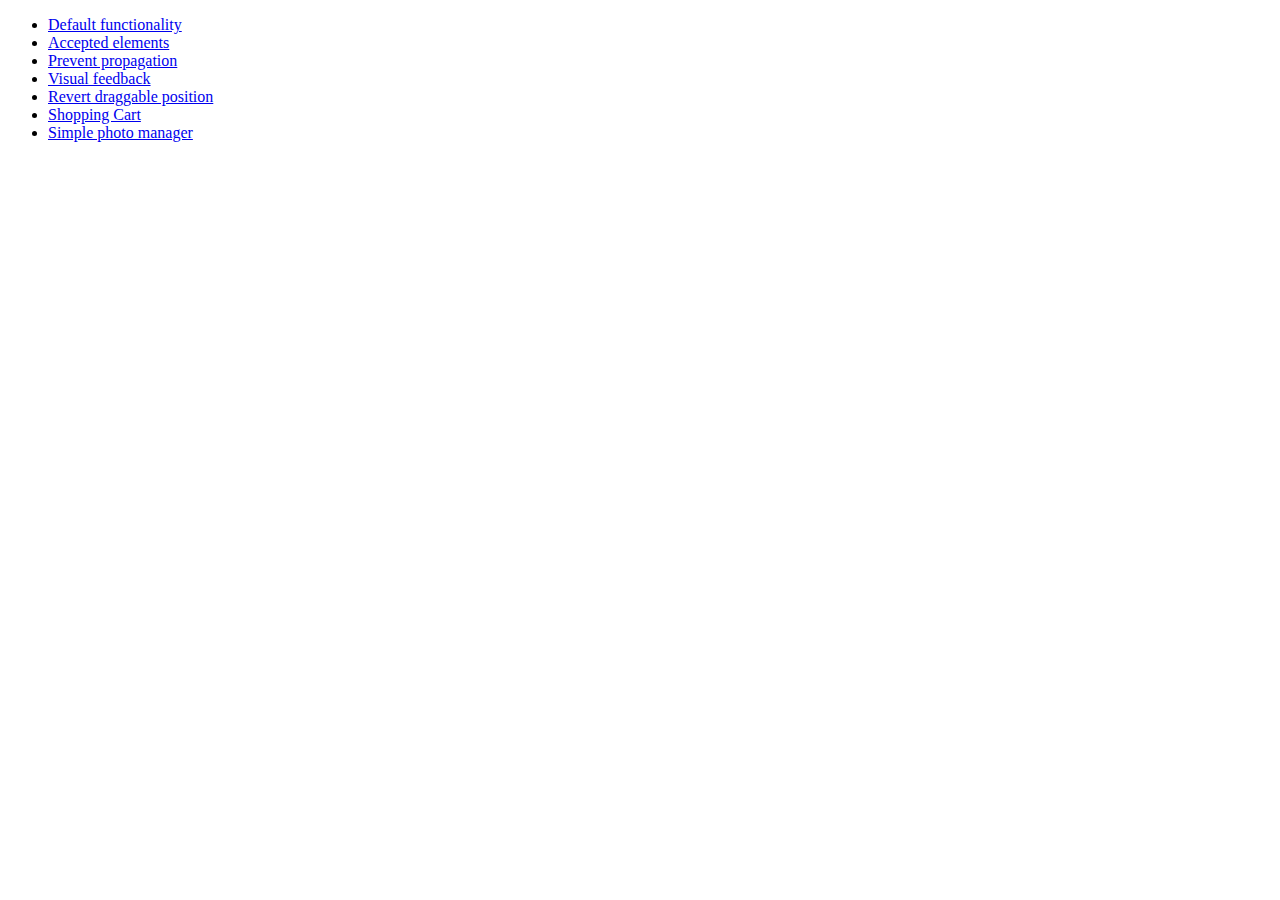
<file: pozosPemex/web/js/jquery/ui/jquery-ui-1.9.2/development-bundle/demos/droppable/index.html>
<!doctype html>
<html lang="en">
<head>
	<meta charset="utf-8">
	<title>jQuery UI Droppable Demos</title>
</head>
<body>

<ul>
	<li><a href="default.html">Default functionality</a></li>
	<li><a href="accepted-elements.html">Accepted elements</a></li>
	<li><a href="propagation.html">Prevent propagation</a></li>
	<li><a href="visual-feedback.html">Visual feedback</a></li>
	<li><a href="revert.html">Revert draggable position</a></li>
	<li><a href="shopping-cart.html">Shopping Cart</a></li>
	<li><a href="photo-manager.html">Simple photo manager</a></li>
</ul>

</body>
</html>
</file>
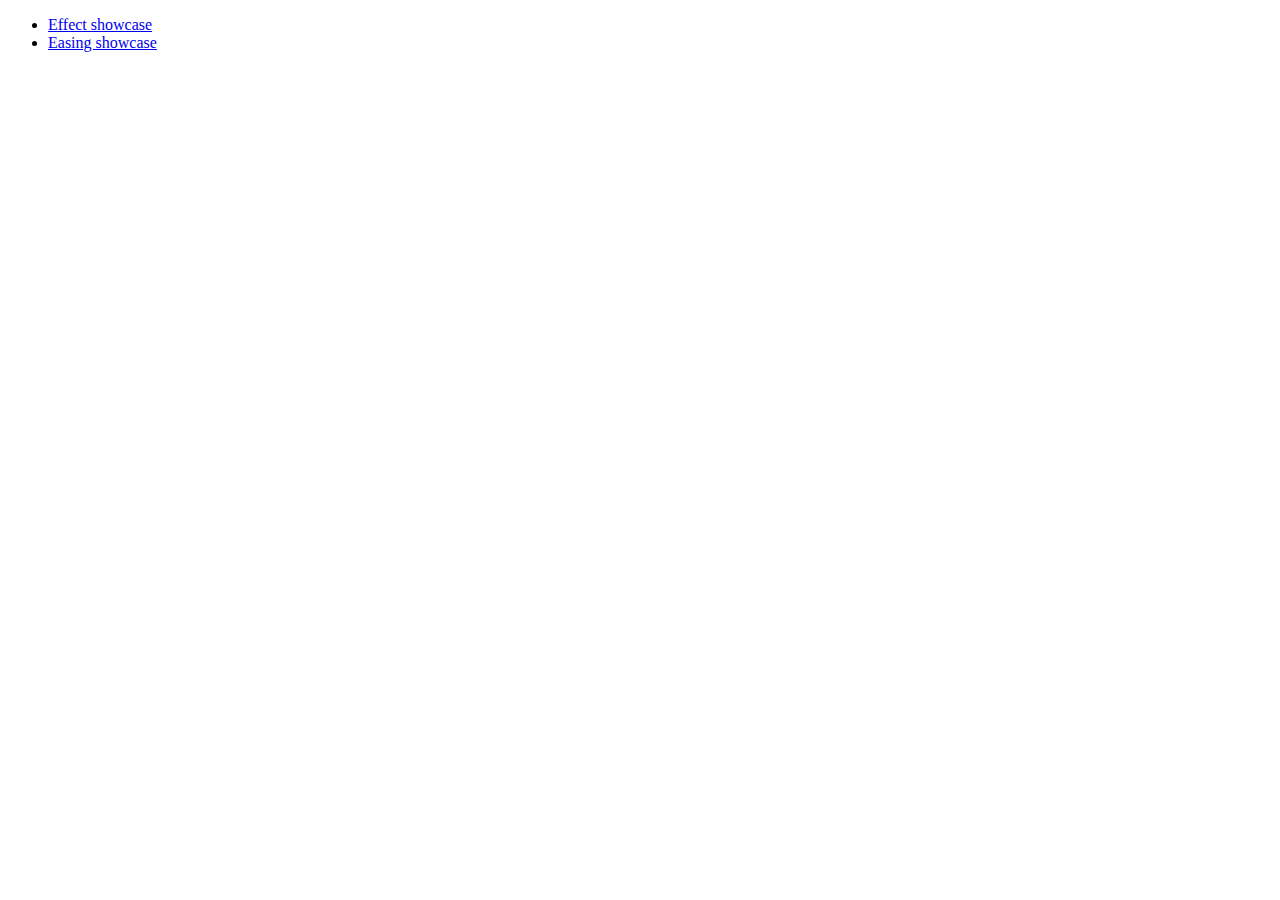
<file: pozosPemex/web/js/jquery/ui/jquery-ui-1.9.2/development-bundle/demos/effect/index.html>
<!doctype html>
<html lang="en">
<head>
	<meta charset="utf-8">
	<title>jQuery UI Effects Demos</title>
</head>
<body>

<ul>
	<li><a href="default.html">Effect showcase</a></li>
	<li><a href="easing.html">Easing showcase</a></li>
</ul>

</body>
</html>
</file>
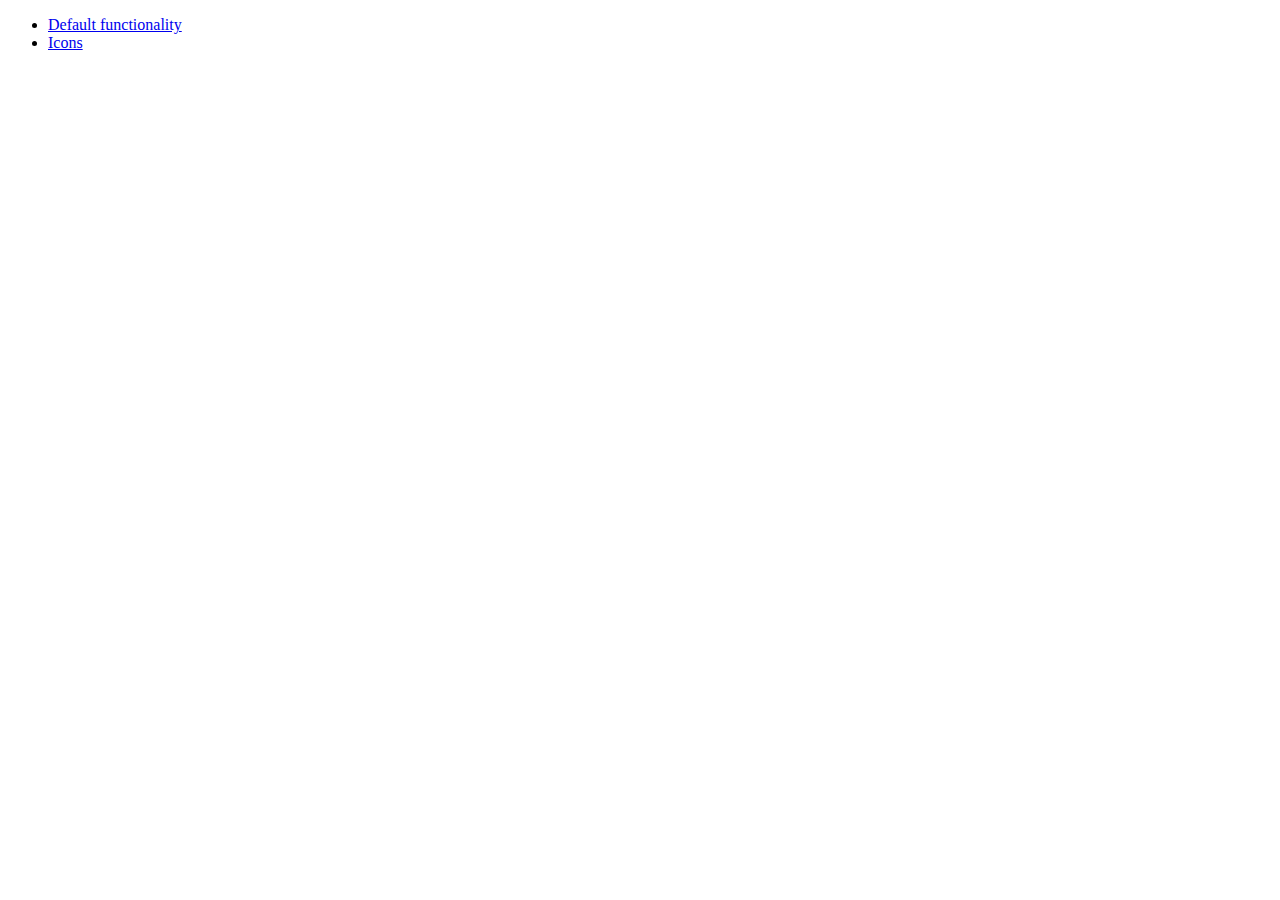
<file: pozosPemex/web/js/jquery/ui/jquery-ui-1.9.2/development-bundle/demos/menu/index.html>
<!doctype html>
<html lang="en">
<head>
	<meta charset="utf-8">
	<title>jQuery UI Menu Demos</title>
</head>
<body>

<ul>
	<li><a href="default.html">Default functionality</a></li>
	<li><a href="icons.html">Icons</a></li>
</ul>

</body>
</html>
</file>
